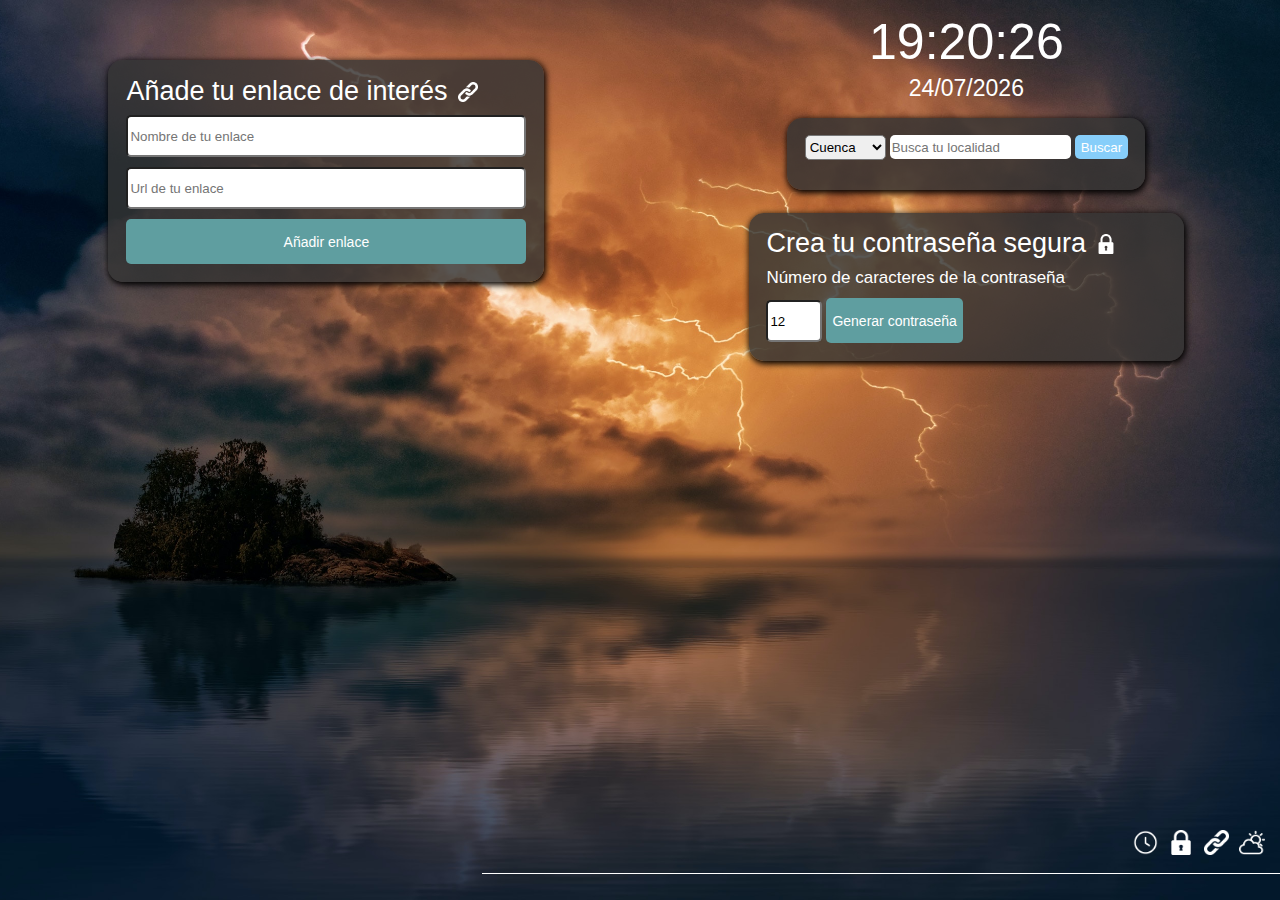
<file: index.html>
<!DOCTYPE html>
<html lang="es">
<head>
    <meta charset="UTF-8">
    <meta name="viewport" content="width=device-width, initial-scale=1.0">
    <link rel="stylesheet" href="./css/style.css">
    <link rel="stylesheet" href="./enlaces/css/enlaces.css">
    <link rel="stylesheet" href="./reloj/css/reloj.css">
    <link rel="stylesheet" href="./tiempo/css/tiempo.css">
    <link rel="stylesheet" href="./passwords/css/pass.css">
    <title>Index</title>
</head>
<body class = 'home'>
    <main class="mainhome">
        <section id="seccion1">
            <article class="enlaces">
                <div class="container">
                    <div class="titulo">
                        <h2>Añade tu enlace de interés</h2>
                        <img src="./assets/iconos/cadena.png" alt="cadena">
                    </div>
                    <form action = "" method="">
                        <input type="text" placeholder="Nombre de tu enlace" id="enlace" required>
                        <input type="text" placeholder="Url de tu enlace" id="url" required>
                        <input type="submit"  class="boton" id="enviar" value="Añadir enlace">
                    </form>
                </div>
                <div id="respuesta">
                    <ul id="listado"></ul>
                </div>
            </article>
        </section>
        <section id="seccion2">
            <article id="reloj">
                <div class="container">
                    <p>Son las ...</p>
                    <h2 class="hora" id="hora"></h2>
                    <p class="fecha" id="fecha"></p>
                    <p class="frase" id="frase"></p>
                </div>
            </article>

            <article id="sectionTiempo">
                <div class="container">
                    <select name="" id="ciudad">
                        <option value="Cuenca(spain)">Cuenca</option>
                        <option value="Belinchon">Belinchón</option>
                    </select>
                    <input type="text" placeholder="Busca tu localidad" id="buscador" >
                    <button id="buscar" >Buscar</button>
                    <div class="cabecera" id="cabecera"></div>
                    <div class="tiempo" id="tiempo"></div>
                    <div id="horas" class="horas"></div>
                </div>
            </article>

            <article class="passwords">
                <div class="container">
                    <div class="titulo">
                        <h2>Crea tu contraseña segura</h2>
                        <img src="./assets/iconos/candado.png" alt="candado">
                    </div>
                    <p>Número de caracteres de la contraseña</p>
                    <input type="number" min="12" max="50" value="12" id="longitud">
                    <button type="button" class="boton" id="pass">Generar contraseña</button>
                    <div id="contrasenia"></div>
                </div>
            </article>
        </section>
    </main>
    <footer>
        <div class="footer">
            <a href="./reloj/index.html"><img src="./assets/iconos/reloj.png" alt="reloj"></a>
            <a href="./passwords/index.html"><img src="./assets/iconos/candado.png" alt="candado"></a>
            <a href="./enlaces/index.html"><img src="./assets/iconos/cadena.png" alt="cadena"></a>
            <a href="./tiempo/index.html"><img src="./assets/iconos/parcialmente-nublado.png" alt="tiempo"></a>

        </div>
    </footer>
    <script src="./js/script.js"></script>
    <script src="./enlaces/js/enlaces.js"></script>
    <script src="./reloj/js/reloj.js"></script>
    <script src="./tiempo/js/tiempo.js"></script>
    <script src="./passwords/js/password.js"></script>
</body>
</html>
</file>
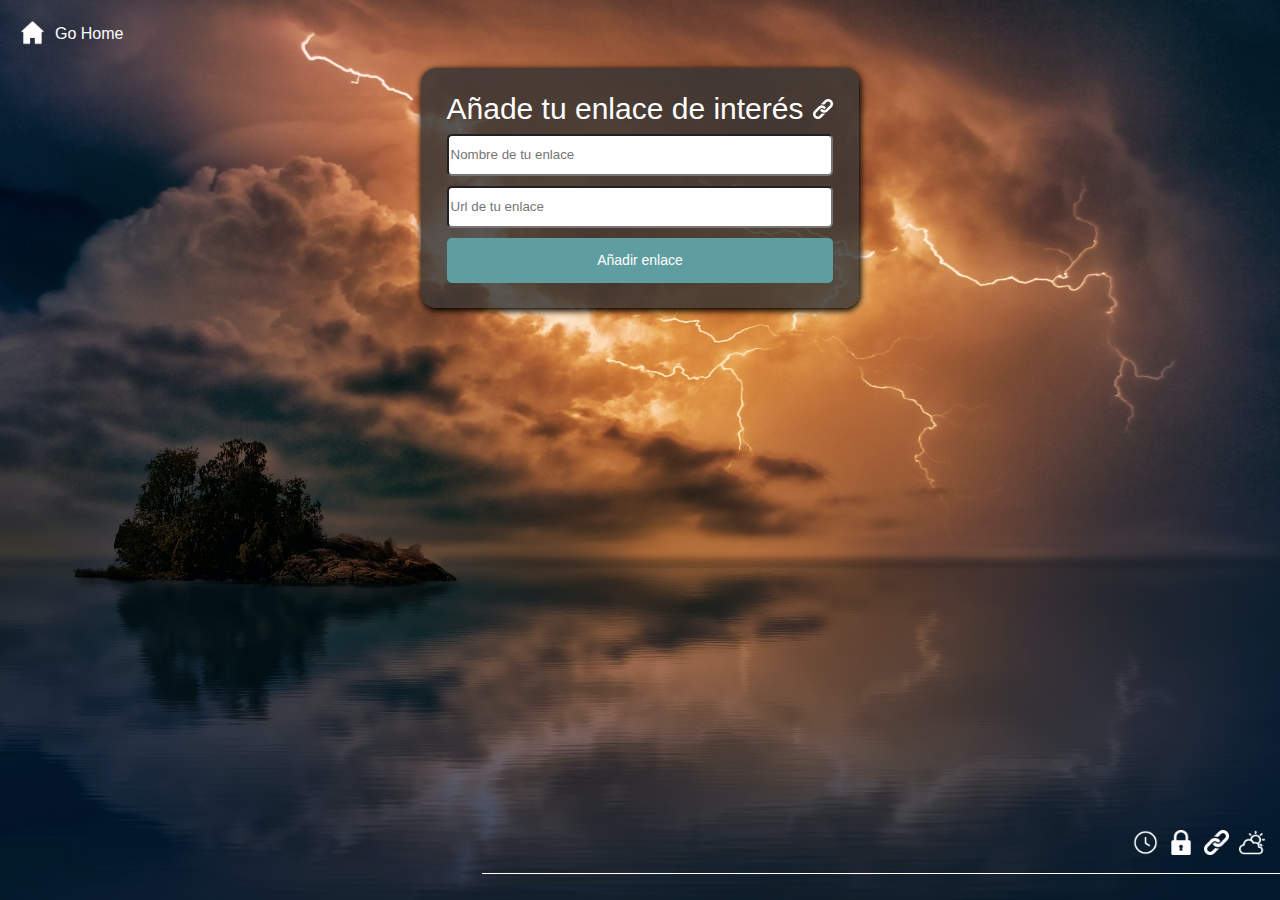
<file: enlaces/index.html>
<!DOCTYPE html>
<html lang="es">
<head>
    <meta charset="UTF-8">
    <meta name="viewport" content="width=device-width, initial-scale=1.0">
    <link rel="stylesheet" href="../css/style.css">
    <link rel="stylesheet" href="../passwords/css/pass.css">
    <link rel="stylesheet" href="./css/enlaces.css">
    <title>Enlaces</title>
</head>
<body>
    <header id="header">
        <a href="../index.html"><img src="../assets/iconos/casa.png" alt="Home"></a>
        <a href="../index.html"> Go Home</a>
    </header>
    <main>
        <section class="enlaces">
            <div class="container">
                <div class="titulo">
                    <h2>Añade tu enlace de interés</h2>
                    <img src="../assets/iconos/cadena.png" alt="cadena">
                </div>
                <form action = "">
                    <input type="text" placeholder="Nombre de tu enlace" id="enlace" required>
                    <input type="text" placeholder="Url de tu enlace" id="url" required>
                    <input type="submit"  class="boton" id="enviar" value="Añadir enlace">
                </form>
            </div>
            <div id="respuesta">
                <ul id="listado"></ul>
            </div>
        </section>
        <footer>
            <div class="footer">
                <a href="../reloj/index.html"><img src="../assets/iconos/reloj.png" alt="reloj"></a>
                <a href="../passwords/index.html"><img src="../assets/iconos/candado.png" alt="candado"></a>
                <a href=""><img src="../assets/iconos/cadena.png" alt="cadena"></a>
                <a href="../tiempo/index.html"><img src="../assets/iconos/parcialmente-nublado.png" alt="tiempo"></a>
            </div>
        </footer>
    <script src="../js/script.js"></script>
    <script src="./js/enlaces.js"></script>
</body>
</html>
</file>
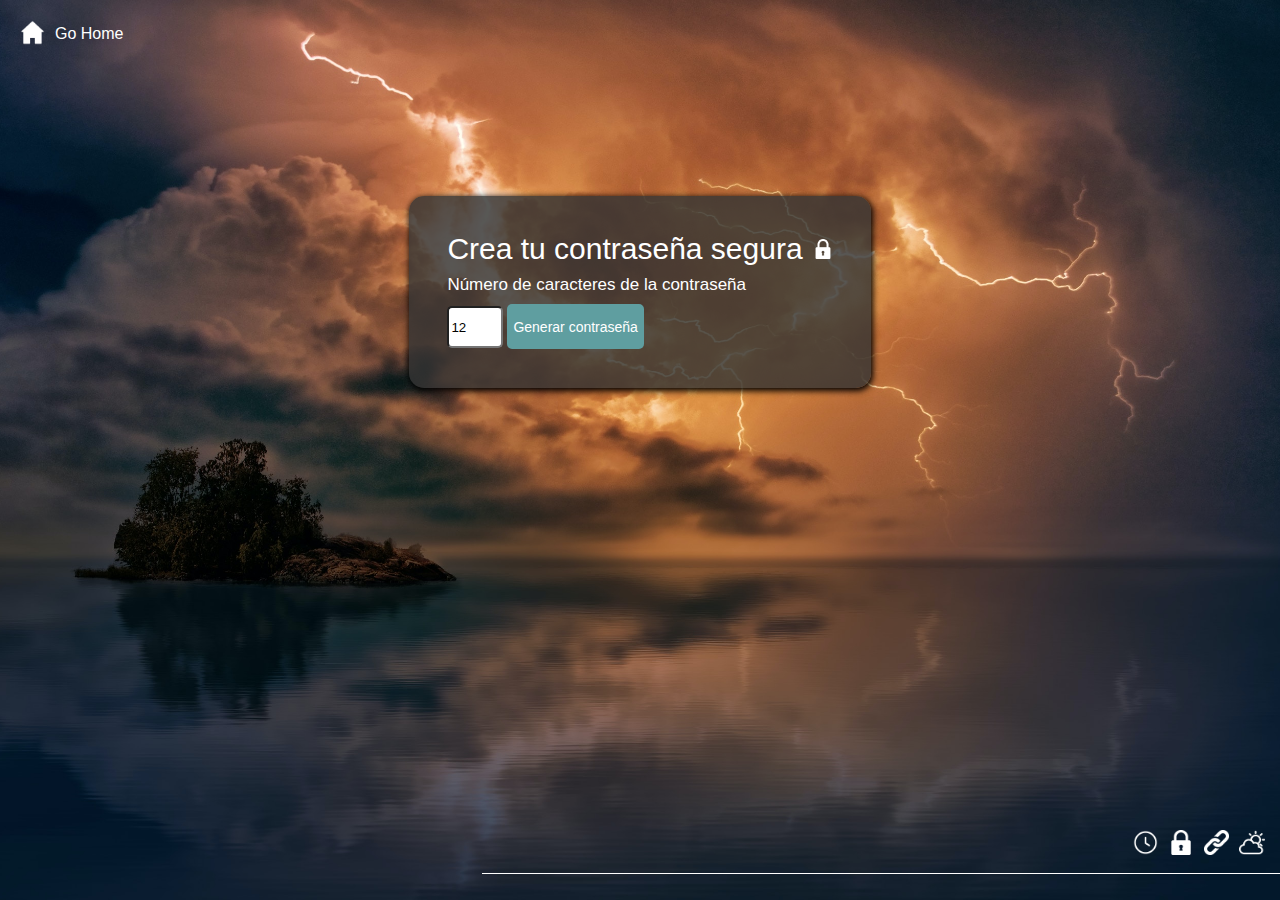
<file: passwords/index.html>
<!DOCTYPE html>
<html lang="es">
<head>
    <meta charset="UTF-8">
    <meta name="viewport" content="width=device-width, initial-scale=1.0">
    <link rel="stylesheet" href="./css/pass.css">
    <link rel="stylesheet" href="../css/style.css">
    <title>Contraseñas</title>
</head>
<body>
    <header id="header">
        <a href="../index.html"><img src="../assets/iconos/casa.png" alt="Home"></a>
        <a href="../index.html"> Go Home</a>
    </header>
    <main>
        <section class="passwords">
            <div class="container">
                <div class="titulo">
                    <h2>Crea tu contraseña segura</h2>
                    <img src="../assets/iconos/candado.png" alt="candado">
                </div>
                <p>Número de caracteres de la contraseña</p>
                <input type="number" min="12" max="50" value="12" id="longitud">
                <button type="button" class="boton" id="pass">Generar contraseña</button>
                <div id="contrasenia"></div>
            </div>
        </section>
        <footer>
            <div class="footer">
                <a href="../reloj/index.html"><img src="../assets/iconos/reloj.png" alt="reloj"></a>
                <a href=""><img src="../assets/iconos/candado.png" alt="candado"></a>
                <a href="../enlaces/index.html"><img src="../assets/iconos/cadena.png" alt="cadena"></a>
                <a href="../tiempo/index.html"><img src="../assets/iconos/parcialmente-nublado.png" alt="tiempo"></a>
    
            </div>
        </footer>
    </main>
<script src="./js/password.js"></script>
<script src="../js/script.js"></script>   
</body>
</html>
</file>
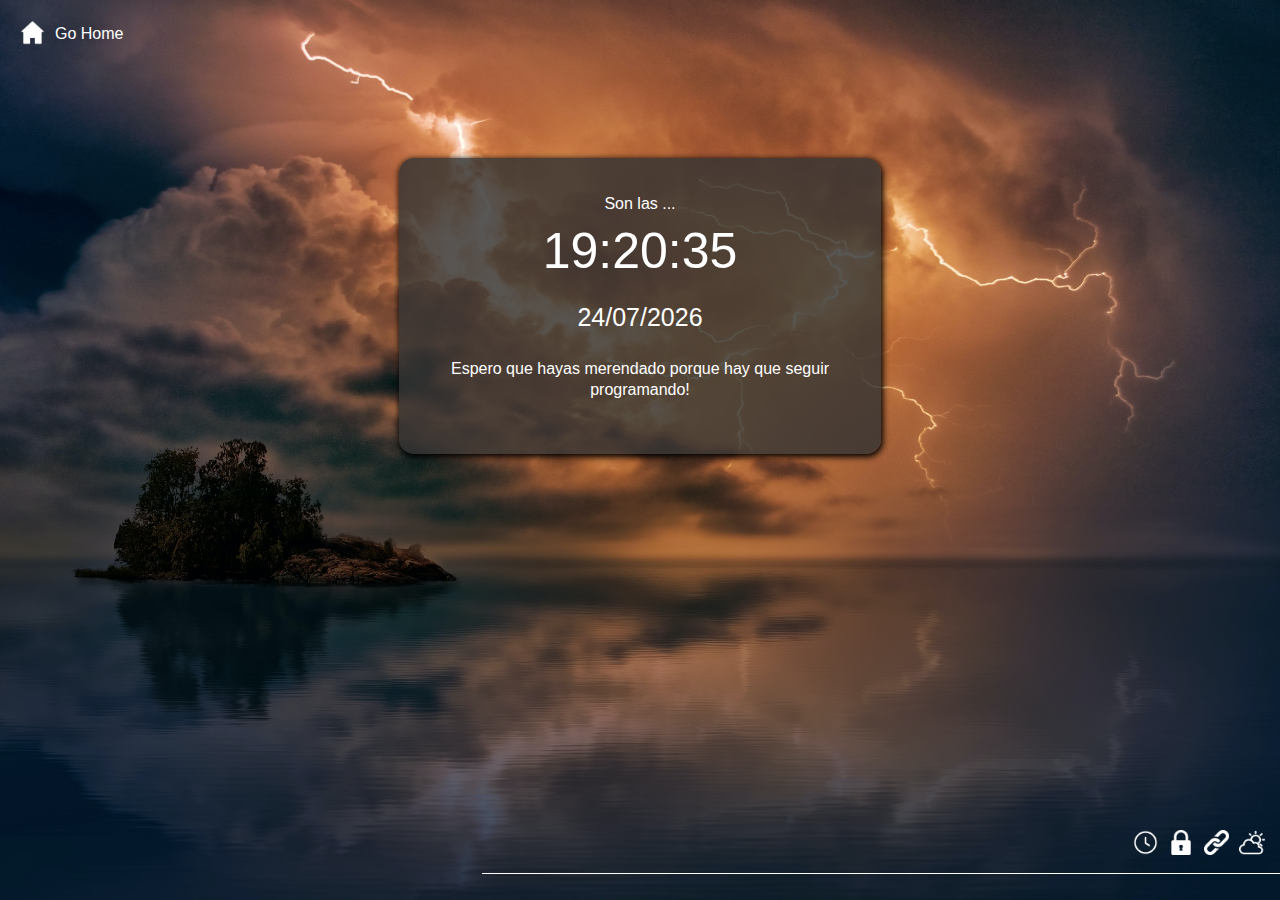
<file: reloj/index.html>
<!DOCTYPE html>
<html lang="es">
<head>
    <meta charset="UTF-8">
    <meta name="viewport" content="width=device-width, initial-scale=1.0">
    <link rel="stylesheet" href="./css/reloj.css">
    <link rel="stylesheet" href="../css/style.css">
    <title>Reloj</title>
</head>
<body>
    <header id="header">
        <a href="../index.html"><img src="../assets/iconos/casa.png" alt="Home"></a>
        <a href="../index.html"> Go Home</a>
    </header>
    <main>
        <section id="reloj">
            <div class="container">
                <p>Son las ...</p>
                <h2 class="hora" id="hora"></h2>
                <p class="fecha" id="fecha"></p>
                <p class="frase" id="frase"></p>
            </div>
        </section>
        <footer>
            <div class="footer">
                <a href=""><img src="../assets/iconos/reloj.png" alt="reloj"></a>
                <a href="../passwords/index.html"><img src="../assets/iconos/candado.png" alt="candado"></a>
                <a href="../enlaces/index.html"><img src="../assets/iconos/cadena.png" alt="cadena"></a>
                <a href="../tiempo/index.html"><img src="../assets/iconos/parcialmente-nublado.png" alt="tiempo"></a>
    
            </div>
        </footer>
    </main>
<script src="./js/reloj.js"></script>
<script src="../js/script.js"></script>   
</body>
</html>
</file>
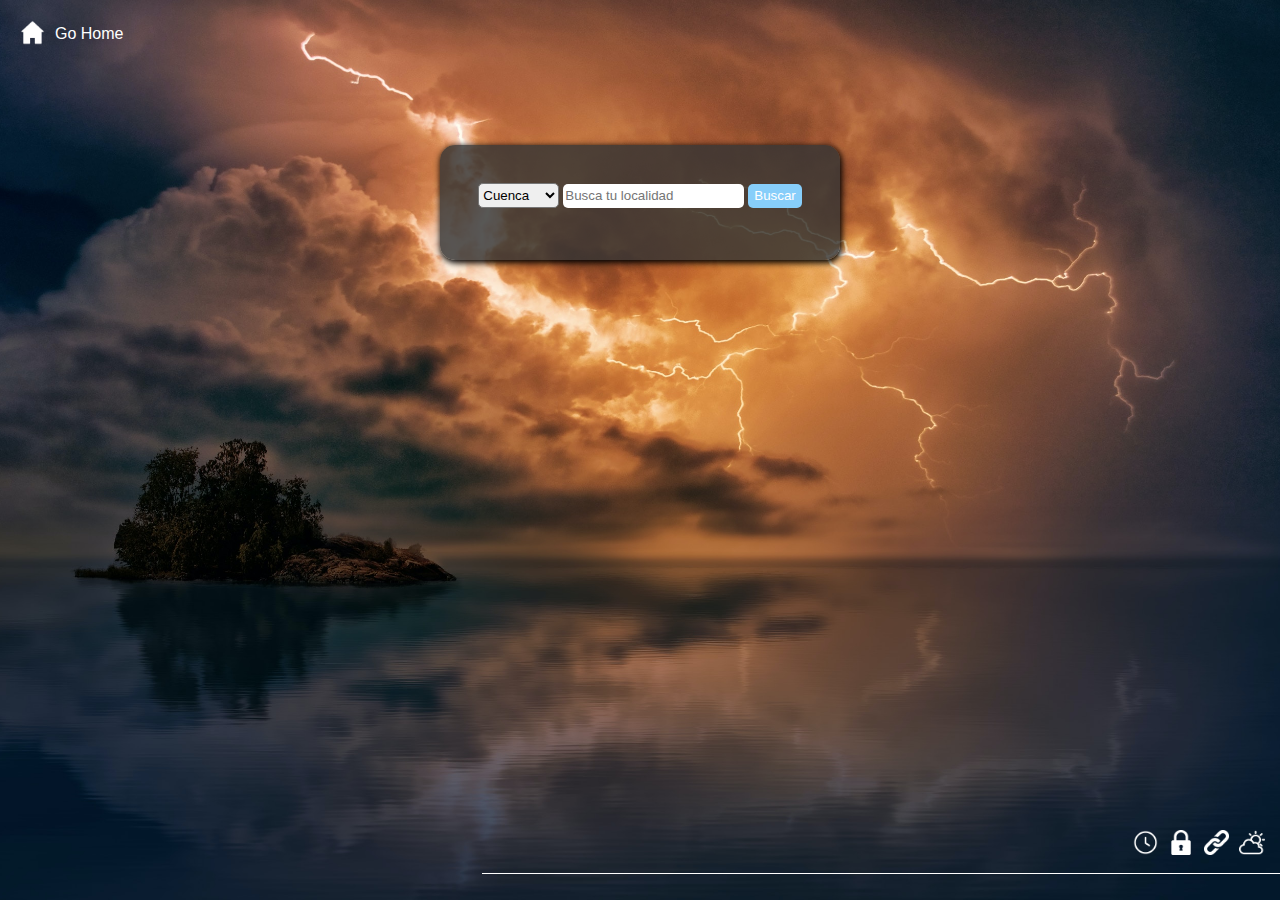
<file: tiempo/index.html>
<!DOCTYPE html>
<html lang="es">
<head>
    <meta charset="UTF-8">
    <meta name="viewport" content="width=device-width, initial-scale=1.0">
    <link rel="stylesheet" href="./css/tiempo.css">
    <link rel="stylesheet" href="../css/style.css">
    <title>Tiempo</title>
</head>
<body>
    <header id="header">
        <a href="../index.html"><img src="../assets/iconos/casa.png" alt="Home"></a>
        <a href="../index.html"> Go Home</a>
    </header>
    <main>
        <section id="sectionTiempo">
            <div class="container">
                <select name="" id="ciudad">
                    <option value="Cuenca(spain)">Cuenca</option>
                    <option value="Belinchon">Belinchón</option>
                </select>
                <input type="text" placeholder="Busca tu localidad" id="buscador" >
                <button id="buscar" >Buscar</button>
                <div class="cabecera" id="cabecera"></div>
                <div class="tiempo" id="tiempo"></div>
                <div id="horas" class="horas"></div>
            </div>
        </section>
        <footer>
            <div class="footer">
                <a href="../reloj/index.html"><img src="../assets/iconos/reloj.png" alt="reloj"></a>
                <a href="../passwords/index.html"><img src="../assets/iconos/candado.png" alt="candado"></a>
                <a href="../enlaces/index.html"><img src="../assets/iconos/cadena.png" alt="cadena"></a>
                <a href=""><img src="../assets/iconos/parcialmente-nublado.png" alt="tiempo"></a>
    
            </div>
        </footer>
    </main>
<script src="./js/tiempo.js"></script>
<script src="../js/script.js"></script>   
</body>
</html>
</file>
<file: css/style.css>
html, body, div, span, applet, object, iframe,
h1, h2, h3, h4, h5, h6, p, blockquote, pre,
a, abbr, acronym, address, big, cite, code,
del, dfn, em, img, ins, kbd, q, s, samp,
small, strike, strong, sub, sup, tt, var,
b, u, i, center,
dl, dt, dd, ol, ul, li,
fieldset, form, label, legend,
table, caption, tbody, tfoot, thead, tr, th, td,
article, aside, canvas, details, embed, 
figure, figcaption, footer, header, hgroup, 
menu, nav, output, ruby, section, summary,
time, mark, audio, video {
	margin: 0;
	padding: 0;
	border: 0;
	font-size: 100%;
	font: inherit;
	vertical-align: baseline;
}
/* HTML5 display-role reset for older browsers */
article, aside, details, figcaption, figure, 
footer, header, hgroup, menu, nav, section {
	display: block;
}
body {
	line-height: 1;
}
ol, ul {
	list-style: none;
}
blockquote, q {
	quotes: none;
}
blockquote:before, blockquote:after,
q:before, q:after {
	content: '';
	content: none;
}
table {
	border-collapse: collapse;
	border-spacing: 0;
}
/* ---------------------------- */
  @import url('https://fonts.googleapis.com/css2?family=Poppins:wght@300;400;500;600;700&display=swap');
h1, h2, h3, h4, h5, h6, p, a{
    font-family: 'Poppins', sans-serif;
	color: #fff;
}
a{
    text-decoration: none;
    color: #fff;
	cursor: pointer;
}

body{
	background-image: url('../assets/fondo/img0.jpg');
	background-size: cover;
    background-repeat: no-repeat;
	background-position: center;
    height: 100vh;
	transition: all .5s;
}

/* --- header --- */

#header{
	display: flex;
    flex-direction: row;
    flex-wrap: nowrap;
    align-content: center;
    align-items: center;
    justify-content: flex-start;
	gap: 10px;
	padding: 20px;
}
#header img{
	width: 25px;
	height: 25px;
}

/*  ----- footer ---------  */
.footer{
	display: flex;
	flex-direction: row;
    flex-wrap: nowrap;
    align-items: center;
    justify-content: flex-end;
	gap: 10px;
	padding: 15px;
	width: 60%;
    position: fixed;
	bottom: 0;
    right: 0;
    border-bottom: 1px solid #fff;
    margin-bottom: 2%;

}
.footer img{
	width: 2vw;
	height: fit-content;
}

/* ------ scrollbar------*/

::-webkit-scrollbar {
    height: 10px;
    width: 10px;
  }

::-webkit-scrollbar-thumb {
    background-color:#333333;
    border-radius: 20px;
    border: 1px solid #333;
    width: 5px;
}
::-webkit-scrollbar-track-piece {
    background-color: cadetblue;
    background-clip: content-box;
    border-radius: 6px;
    border: 3px solid transparent;
  }
 
  ::-webkit-scrollbar-track-piece:decrement {
    background: rgb(29, 123, 126);
    background-clip: content-box;
    border: solid 4px transparent;
  }
  .home::-webkit-scrollbar-track-piece, .home::-webkit-scrollbar-track-piece:decrement {border: none;}


/*  --------  index ------------- */

.mainhome{
	display: flex;
    flex-direction: row;
    flex-wrap: nowrap;
    justify-content: space-around;
}
#seccion1{
	width: 47%;
	height: 85vh;
}
#seccion2{
	width: 45%;
	height: 85vh;
	overflow-y: auto;
}

/* --------- enlaces index -------------*/
#seccion1 .enlaces #respuesta{padding: 2%;}
#seccion1 .enlaces .container .titulo{font-size: 27px;}
#seccion1 .enlaces .container{width: 400px;}

/* --------- reloj index -------------*/
#seccion2 #reloj .container{
	margin: 0; 
	background-color: transparent; 
	box-shadow: none;
}

#seccion2 #reloj .container p:first-of-type, #seccion2 #reloj .container .frase{display: none;}
#seccion2 #reloj .container .hora{padding: 0;}
#seccion2 #reloj .container .fecha{
	font-size: 23px ;
	padding: 0%;
	margin: 0;
}


/* ----------- tiempo index ------------- */

#seccion2 #sectionTiempo .container {margin-top: 0; display: inline;}
#seccion2 #sectionTiempo .container p { margin: 1% 0;}
#seccion2 #sectionTiempo .container .tiempo{ margin: 0;}
#seccion2 #sectionTiempo .container .tiempo .datos p{ 
	font-size: 14px;
	line-height: 1;
}
#seccion2 #sectionTiempo .container .horas {padding-bottom: 2%;}
#seccion2 #sectionTiempo .container .horas .cadahora{padding: 0 2%;}
#seccion2 #sectionTiempo .container .horas .cadahora p{padding: 0 ;}
#seccion2 #sectionTiempo .container .horas .cadahora img{ height: 55px;}


/* ----------- contraseñas index ------------- */

#seccion2 .passwords .container{
	display: inline;
	margin-top: 4%;
	margin-bottom: 1%;
	width: 400px;
}
#seccion2 .passwords .container .titulo{font-size: 27px;}




 /*  -----------------------------------------  */

@media screen and (max-width: 970px){
	#seccion2 #sectionTiempo .container, #seccion1 .enlaces .container{max-width: 90%;}
	#seccion2 .passwords .container .titulo, #seccion1 .enlaces .container .titulo {font-size: 23px;}
	#seccion2 .passwords .container p{font-size: 15px;}
	#seccion2 .passwords .container {width: 90%;}
	#seccion1 .enlaces #respuesta {max-width: 92%;}
}
@media screen and (max-width: 780px){
	body{
		height: fit-content; 
		background-attachment: fixed;
	}
	.footer img{
		width: 4vw;
	}
	.mainhome{
		flex-direction: column-reverse;
		align-items: center;
	}
	#seccion1, #seccion2{
		width: 94%;
		height: fit-content;
		overflow: auto;
	}
	.home .footer{
		position: relative;
		margin-left: 33%;
	}

	#seccion1 .enlaces .container{margin-top: 6%;}
	#seccion2 .passwords .container, #seccion1 .enlaces .container, #seccion2 #sectionTiempo .container{ width: 400px; max-width: 90%;}
	#seccion2 .passwords .container .titulo, #seccion1 .enlaces .container .titulo {font-size: 20px;}

}
@media screen and (max-width: 400px){
	#seccion2 #sectionTiempo .container .horas {max-width: 332px;}
}

@media screen and (max-width: 372px){
	#seccion2 {overflow-x: hidden;}
}
</file>
<file: enlaces/css/enlaces.css>
.enlaces{
	display: flex;
    flex-direction: column;
    flex-wrap: wrap;
    align-content: center;
    align-items: center;
    
}
.container, form{
    display: flex;
    flex-direction: column;
    align-items: stretch;
    flex-wrap: nowrap;
    gap: 10px;
    margin-top: 0;
    padding: 2%;
}

form{padding: 0;}

input[type="text"]{
	height: 4vh;
	border-radius: 5px;
}
#respuesta{
    
    margin-top: 2%;
    padding: 1% 2%;
    max-height: 35vh;
    width: 390px;
    overflow-y: auto;    
}
.fondo{
    background-color: #7e7a7a3b;
    border-radius: 10px;
}
#listado{
    display: flex;
    flex-direction: row;
    align-items: center;
    flex-wrap: wrap;
    justify-content: flex-start;
    gap: 15px;
}
#listado li{
    background-color: #333333d1;
    padding: 4%;
    border-radius: 10px;
    display: flex;
    flex-direction: row;
    align-items: flex-start;
    gap: 5px;
    position: relative;
}
.eliminar{
    cursor: pointer;
    background: #333333d1;
    border: none;
    color: cadetblue;
    position: absolute;
    top: -8px;
    right: -8px;
    border-radius: 50%;
    padding: 6% 11%;
}


@media screen and (max-width: 780px){
    #section {
        align-items: center;
    }
    #respuesta{
        max-width: 85%;
        margin-top: 5%;
    }
   #listado{
    font-size: 14px;
   } 
   .eliminar{font-size: 11px;}
   #respuesta{padding-top: 2%;}
}
</file>
<file: reloj/css/reloj.css>
#reloj{
	display: flex;
    flex-direction: column;
    flex-wrap: wrap;
    align-content: center;
    align-items: flex-start;
    
}
#reloj .container{
	background-color: #333333d1;
	border-radius: 15px;
	box-shadow: 1px 2px 6px 1px;
	padding: 3% 0;
	margin-top: 7%;
    min-width: 350px;
    display: flex;
    flex-direction: column;
    flex-wrap: wrap;
    align-items: center;
    align-content: center;
}
.hora{
    font-size: 50px;
    padding: 3%;
}
.fecha{
    font-size: 25px;
    padding: 3%;
}
.frase{
    font-size: 16px;
    padding: 3%;
    line-height: 1.3;
    text-align: center;
}



@media screen and (max-width:780px) {
	#reloj .container{
		max-width: 90%;
	}
}
</file>
<file: tiempo/css/tiempo.css>
#sectionTiempo{
	display: flex;
    flex-direction: column;
    flex-wrap: wrap;
    align-content: center;
    align-items: flex-start;
    
}
#sectionTiempo .container{
	background-color: #333333d1;
	border-radius: 15px;
	box-shadow: 1px 2px 6px 1px;
	padding: 3%;
	margin-top: 6%;
}
#ciudad{
    height: 25px;
    border-radius: 5px;
}
#buscador{
    height: 22px;
    border: none;
    border-radius: 5px;
}
#buscar{
    background: lightskyblue;
    border: none;
    color: #fff;
    height: 24px;
    border-radius: 5px;
    cursor: pointer;
}
.cabecera{margin-top: 2%;}
.cabecera h3{
    font-size: 21px;
}
.cabecera p{
    font-size: 17px;
    color: lightskyblue;
}
.tiempo{
    display:flex;
    flex-direction: row;
    flex-wrap: nowrap;
    align-items: center;
    justify-content: flex-start;
    margin-top: 4%;
}
.tiempo img{
    width: 60px;
}
.temperatura{
    display: flex;
    flex-direction: row;
    flex-wrap: nowrap;
    align-items: center;
    font-size: 50px;
    padding: 0 5%;
}
.temperatura img{
    width: 32px;
}
.datos p{
    font-size: 14px;
    line-height: 1.3;
    color: lightsteelblue;
}
.horas{
    max-width: 400px;
    overflow-x: scroll;
   /* margin-top: 4%;*/
    display: flex;
    flex-direction: row;
    flex-wrap: nowrap;
    justify-content: flex-start;
    align-items: flex-start
}
.cadahora{
    padding: 4% 2%;
    display: flex;
    flex-direction: column;
    flex-wrap: nowrap;
    align-items: center;
}
.cadahora p{
    padding: 7% 0;
}



/* ---------- scrollbar ------------ */

.horas::-webkit-scrollbar-thumb {
    background-color:#0e4a85;
    border-radius: 20px;
    border: 1px solid #0e4a85;
    width: 5px;
}
.horas::-webkit-scrollbar-track-piece {
    background-color: lightskyblue;
}
.horas::-webkit-scrollbar-button:horizontal:start:decrement {
    background: transparent url(../../assets/iconos/left.png) no-repeat center center;
    background-size: contain;
  }
  .horas::-webkit-scrollbar-button:horizontal:end:increment {
      background: transparent url(../../assets/iconos/right.png) no-repeat center center;
      background-size: contain;
  }


  @media screen and (max-width: 780px){
    .container{max-width: 88%;}
    .cabecera h3{font-size: 18px;}
    .cadahora img{ width: 50px; }
  }
</file>
<file: passwords/css/pass.css>
.passwords{
	display: flex;
    flex-direction: column;
    flex-wrap: wrap;
    align-content: center;
    align-items: flex-start;
    
}
.container{
	background-color: #333333d1;
	border-radius: 15px;
	box-shadow: 1px 2px 6px 1px;
	padding: 3%;
	margin-top: 10%;
}
.titulo{
	display: flex;
    flex-direction: row;
    flex-wrap: nowrap;
    align-items: center;
    gap: 10px;
	font-size: 30px;
}
.titulo img{
	width: 20px;
}
.container p{
	font-size: 17px;
	margin: 3% 0;
}
input[type="number"]{
	height: 4vh;
	border-radius: 5px;
}
.boton{
 height: 5vh;
 border-radius: 5px;
 background-color: cadetblue;
 color: #fff;
 font-family: 'Poppins', sans-serif;
 font-size: 14px;
 border: none;
 cursor: pointer;


}


@media screen and (max-width:780px) {
	.container{
		max-width: 90%;
		width: 400px;
	}
	.titulo{
		font-size: 20px;
	}
	.container p{
		font-size: 12.5px;
	}
}
</file>
